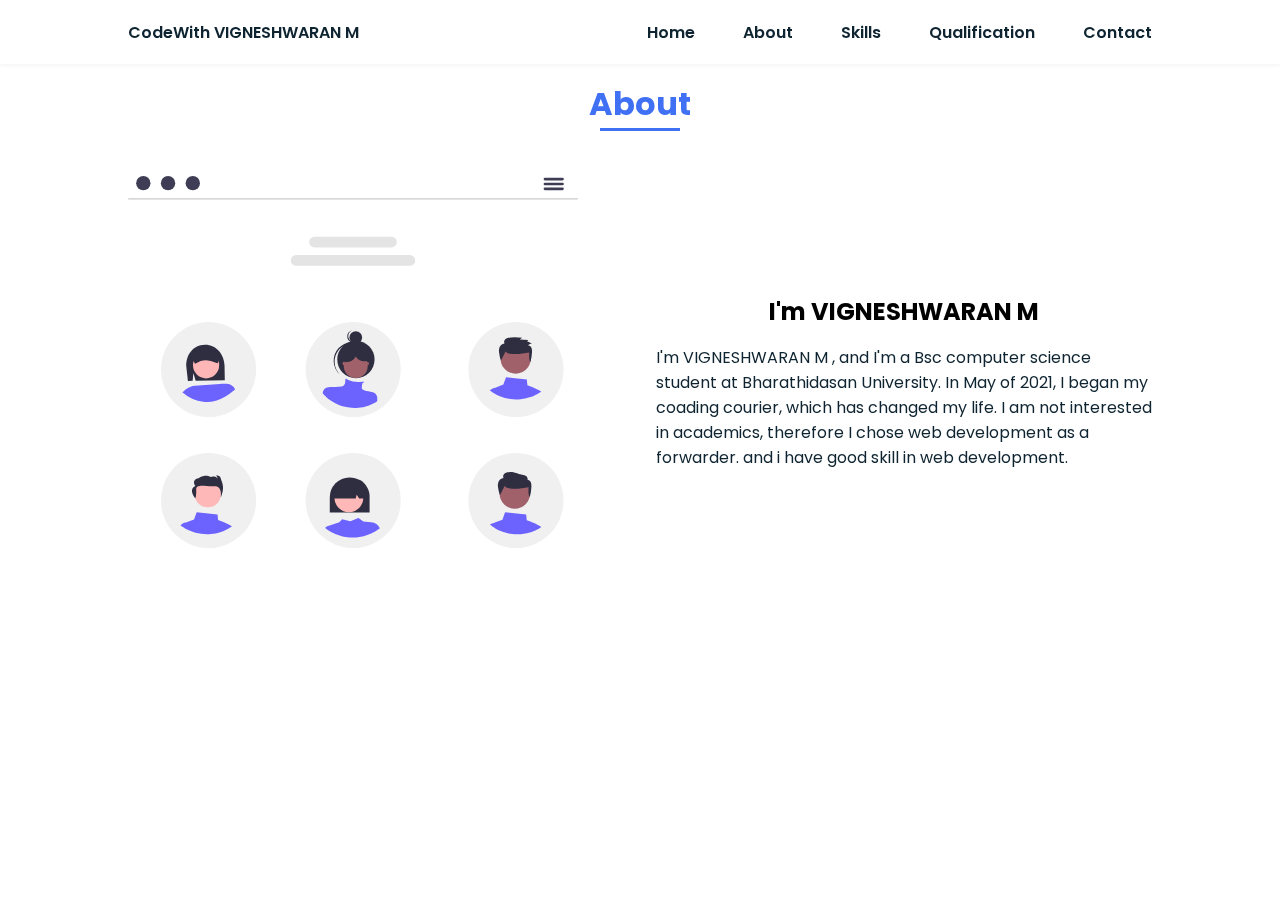
<file: about.html>
<!DOCTYPE html>
<html lang="en">
<head>
    <meta charset="UTF-8">
    <meta name="viewport" content="width=device-width, initial-scale=1.0">
    <title>about</title> 
    <link rel="shortcut icon" href="vicky4.jpg" type="image/x-icon">
    <link rel="stylesheet" href="style1.css">
    <link
      rel="stylesheet"
      href="https://unpkg.com/boxicons@latest/css/boxicons.min.css"
    />
    <link href="https://unpkg.com/aos@2.3.1/dist/aos.css" rel="stylesheet" />

    <head>
        <body>
            <!-- Header Section -->
    <header class="header">
        <nav class="nav bd_grid">
          <div>
            <a href="#" class="nav_logo">CodeWith VIGNESHWARAN M</a>
          </div>
  
          <div class="nav_menu" id="nav_menu">
            <ul class="nav_list">
              <li class="nav_items">
                <a href="index.html" class="nav_link active">Home</a>
              </li>
              <li class="nav_items">
                <a href="about.html" class="nav_link active">About</a>
              </li>
              <li class="nav_items">
                <a href="skills.html" class="nav_link active">Skills</a>
              </li>
              <li class="nav_items">
                <a href="qualification.html" class="nav_link active">Qualification</a>
              </li>
              <li class="nav_items">
                <a href="contact.html" class="nav_link active">Contact</a>
              </li>
            </ul>
          </div>
  
          <div class="nav_toggle" id="nav_toggle">
            <i class="bx bx-menu-alt-right"></i>
          </div>
        </nav>
      </header> 
      <!-- ========== End Header Section ========== -->
      <!-- ABOUT SECTION -->
<section class="about section" id="about">
    <h2 class="section-title" data-aos="fade-down">About</h2>

    <div class="about_container bd_grid">
      <div class="about_img" data-aos="fade-down" data-aos-delay="50">
       <svg xmlns="http://www.w3.org/2000/svg" data-name="Layer 1"  viewBox="0 0 691 571.22835" xmlns:xlink="http://www.w3.org/1999/xlink"><path d="M944.5,200.38583h-689a1,1,0,0,1,0-2h689a1,1,0,0,1,0,2Z" transform="translate(-254.5 -164.38583)" fill="#cacaca"/><circle cx="23.50787" cy="11" r="11" fill="#3f3d56"/><circle cx="61.50787" cy="11" r="11" fill="#3f3d56"/><circle cx="99.50787" cy="11" r="11" fill="#3f3d56"/><path d="M687.31346,302.20053H512.68654a8.22518,8.22518,0,0,1,0-16.45036H687.31346a8.22518,8.22518,0,1,1,0,16.45036Z" transform="translate(-254.5 -164.38583)" fill="#e4e4e4"/><path d="M659.158,274.04511H540.842a8.22519,8.22519,0,0,1,0-16.45037H659.158a8.22518,8.22518,0,0,1,0,16.45037Z" transform="translate(-254.5 -164.38583)" fill="#e4e4e4"/><circle cx="123.73228" cy="297.22835" r="73" fill="#f0f0f0"/><circle cx="595.73228" cy="297.22835" r="73" fill="#f0f0f0"/><circle cx="345.73228" cy="297.22835" r="73" fill="#f0f0f0"/><path d="M885.71169,493.25319a112.49294,112.49294,0,0,0-17.946-7.55226l-.78988-8.73-32.00552-3.44819-4.06751,11.15837-11.486,4.31035a5.60545,5.60545,0,0,0-1.16622.60705h-.01239a11.34228,11.34228,0,0,0-5.269,1.82128,11.66491,11.66491,0,0,0-2.81648,2.52552c1.554,1.17778,3.16807,2.27052,4.83166,3.31479l.07336.03633c.47354.29143.95947.58287,1.44445.86216.87467.522,1.77316,1.01985,2.67165,1.4934l.57073.29143c1.31105.67995,2.64688,1.32344,4.01891,1.91835.27917.12148.58311.24284.86228.36433.02382.01214.03621.01214.06.02429.64409.26714,1.28723.522,1.94276.76486a63.82618,63.82618,0,0,0,6.581,2.11272,67.67638,67.67638,0,0,0,17.44769,2.28267c2.14952,0,4.27426-.09718,6.37519-.30358a67.391,67.391,0,0,0,14.13289-2.85328c.01143,0,.02477-.01215.03621-.01215a66.31681,66.31681,0,0,0,8.48754-3.36327c.01144-.01215.03621-.01215.0486-.0243.61932-.29143,1.21386-.60705,1.8208-.91064l.29155-.14577c.48593-.25488.97186-.50987,1.45779-.777,1.21387-.6678,2.40392-1.372,3.58062-2.12487.32777-.19425.6441-.40065.97186-.6192.46116-.30358.92231-.6192,1.372-.94708C888.10321,494.60092,886.92555,493.90883,885.71169,493.25319Z" transform="translate(-254.5 -164.38583)" fill="#6c63ff"/><circle cx="595.21717" cy="280.56667" r="23.05088" fill="#a0616a"/><path d="M834.241,433.72488c2.38613,2.82385,6.42439,3.62069,10.14949,3.9474,7.56524.66349,18.566-.41275,25.95922-2.11971.52764,5.11434-.911,10.62883,2.10134,14.8359a68.873,68.873,0,0,0,2.44711-15.61333,14.94474,14.94474,0,0,0-.86494-6.68712,6.15027,6.15027,0,0,0-5.23918-3.8626,13.13088,13.13088,0,0,1,5.85723-2.5041l-7.31917-3.67816,1.87956-1.92965-13.25093-.81087,3.83795-2.43821a83.22226,83.22226,0,0,0-17.43528-.55038c-2.70028.19894-5.52345.579-7.71132,2.14353s-3.45208,4.67409-2.09386,6.97113a10.12191,10.12191,0,0,0-7.71382,6.1206,16.34045,16.34045,0,0,0-.58555,7.85429,55.67588,55.67588,0,0,0,2.91919,12.34966Z" transform="translate(-254.5 -164.38583)" fill="#2f2e41"/><circle id="bfd52db7-3176-431c-b22d-4ccf50ae4673" data-name="Ellipse 188" cx="349.78151" cy="247.9577" r="9.74625" fill="#2f2e41"/><path id="b31e8c25-48a3-409d-90cd-0f3aa66812dd-217" data-name="Path 969" d="M595.8265,417.41438a9.74745,9.74745,0,0,1,3.5442-16.35922,9.7439,9.7439,0,1,0,4.51778,18.87613,9.72307,9.72307,0,0,1-8.06281-2.51769Z" transform="translate(-254.5 -164.38583)" fill="#2f2e41"/><circle id="fe71adb6-1e7d-40f2-ae2d-2f206863ade9" data-name="Ellipse 189" cx="349.97817" cy="281.77689" r="28.63055" fill="#2f2e41"/><path id="e07a90a6-c331-41ef-a441-b6d8bd717078-218" data-name="Path 970" d="M579.00773,430.39912a28.6259,28.6259,0,0,1,39.67839-3.00246c-.23349-.22295-.467-.4471-.70858-.663a28.63055,28.63055,0,0,0-38.20772,42.64978q.08154.073.16359.14542c.24282.216.49262.42023.74128.62686a28.62587,28.62587,0,0,1-1.66582-39.75662Z" transform="translate(-254.5 -164.38583)" fill="#2f2e41"/><circle id="fefa9ca9-d901-48cd-a772-63aab06ef99d" data-name="Ellipse 190" cx="349.73536" cy="291.72509" r="18.43954" fill="#a0616a"/><path d="M637.23228,504.15531v6.187c-1.13258.72375-2.27657,1.40084-3.44392,2.04287-.46683.25679-.93366.502-1.40049.74713l-.28043.14007c-.58368.29184-1.156.59537-1.751.87552-.0114.01168-.03534.01168-.04674.0233a63.74437,63.74437,0,0,1-8.16008,3.23359c-.0114,0-.0228.01169-.03477.01169a64.79794,64.79794,0,0,1-13.58818,2.74326c-2.0195.1985-4.06237.29183-6.12861.29183a65.05958,65.05958,0,0,1-16.77446-2.19463,63.16986,63.16986,0,0,1-8.19485-2.76663c-.02337-.01161-.03534-.01161-.05871-.02329-.26847-.11678-.56031-.23349-.82878-.35027-1.319-.572-2.60318-1.19065-3.864-1.84437l-.54834-.28015c-1.34292-.71214-2.66189-1.45919-3.9575-2.26467l-.07011-.03506a63.94175,63.94175,0,0,1-5.76666-4.05069c-.94563-.72375-1.85591-1.48256-2.7434-2.27635-.46683-.39693-.93366-.81716-1.37711-1.22571a63.19484,63.19484,0,0,1-4.845-4.99631,23.61669,23.61669,0,0,1,.88748-3.58379l.0114-.01169a5.24,5.24,0,0,1,.2451-.58368,4.655,4.655,0,0,1,.22173-.49026c2.08961-3.91062,5.87212-4.87954,10.56491-5.08966,2.64992-.11677,5.5797.01169,8.67365-.02337,1.63418-.01168,3.32651-.07,5.0194-.2218,10.68118-.96885,8.74376-7.2726,9.222-10.66964.4788-3.29188,3.44393-.44353,3.64228-.25678l.0114.01168a37.67235,37.67235,0,0,0,19.37821,3.397c1.144-.14007,2.288-.2218,3.432-.25678,3.01187-.03505,2.35808.82878,1.31954,1.54092a13.05522,13.05522,0,0,1-1.576.8872s-.4788,2.91839-.969,7.28428c-.46682,4.17908,14.25336,5.62666,17.137,6.53716h.0114A10.52719,10.52719,0,0,1,637.23228,504.15531Z" transform="translate(-254.5 -164.38583)" fill="#6c63ff"/><ellipse id="eb9de4e7-d719-4e1b-ab1d-c7fc470b1049" data-name="Ellipse 191" cx="331.05301" cy="287.84364" rx="1.45569" ry="2.66857" fill="#a0616a"/><ellipse id="a295d86f-11aa-4df2-91d0-9ecb8f1fab78" data-name="Ellipse 192" cx="368.41888" cy="287.84364" rx="1.45569" ry="2.66857" fill="#a0616a"/><path d="M354.87705,466.7261l3.50306,12.13477,44.76593-.78975-.39225-22.23389c-.31048-17.59891-12.7482-32.77758-30.34676-32.46711s-28.78858,15.18853-28.47811,32.78744l2.55657,22.91315,7.29877-.12876Z" transform="translate(-254.5 -164.38583)" fill="#2f2e41"/><circle cx="119.90748" cy="290.74031" r="20.08534" fill="#ffb6b6"/><path d="M396.395,441.02268a7.7901,7.7901,0,0,0-1.3835-4.2984c-.09248-.13-.1854-.25068-.27833-.37137a7.827,7.827,0,0,0-6.27609-2.99865l-14.43612.25991-14.42707.25068a7.81655,7.81655,0,0,0-7.65913,7.93764l3.43519,6.91644,1.97734,3.9735.325-.18569c12.48644-7.01855,17.59253-7.11142,34.118-.58488l.33408.13,1.30917-3.35149,2.97054-7.60344Z" transform="translate(-254.5 -164.38583)" fill="#2f2e41"/><path d="M414.38728,486.4483c-4.30823-4.29835-18.88366-2.59016-18.88366-2.59016L357.032,486.28125c-8.53235.63124-16.21937,7.46411-19.0043,10.23067.44518.43637.90056.86339,1.36528,1.27182a53.85271,53.85271,0,0,0,63.33295,6.016c4.12217-2.46028,9.39637-5.40993,12.70125-8.85424,1.30921-1.3554,2.35674-1.32842,3.51727-2.81381A11.58921,11.58921,0,0,0,414.38728,486.4483Z" transform="translate(-254.5 -164.38583)" fill="#6c63ff"/><circle cx="123.73228" cy="498.22835" r="73" fill="#f0f0f0"/><circle cx="595.73228" cy="498.22835" r="73" fill="#f0f0f0"/><circle cx="345.73228" cy="498.22835" r="73" fill="#f0f0f0"/><circle cx="122.53725" cy="488.51829" r="20.18141" fill="#ffb8b8"/><path d="M357.94449,659.21819s1.71468-3.01125,1.31605-13.07083,14.9197-4.37,27.71977-5.32963,10.09053,16.79472,10.09053,16.79472.92344-1.0554,2.90053-9.62417-2.512-17.1079-2.512-17.1079c-1.32209-9.00418-8.44726-6.11833-8.44726-6.11833,3.43139,1.33581,2.77235,4.19206,2.77235,4.19206-2.90455-5.09247-10.02971-2.20662-10.02971-2.20662-9.50292-5.96331-19.134,1.88962-19.134,1.88962-11.48,2.60544-4.74742,11.735-4.74742,11.735C346.32826,646.20649,357.94449,659.21819,357.94449,659.21819Z" transform="translate(-254.5 -164.38583)" fill="#2f2e41"/><path d="M410.71169,700.26888a112.49294,112.49294,0,0,0-17.946-7.55226l-.78988-8.73-32.00552-3.44819-4.06751,11.15837-11.486,4.31035a5.60545,5.60545,0,0,0-1.16622.607h-.01239a11.34228,11.34228,0,0,0-5.269,1.82128,11.66512,11.66512,0,0,0-2.81648,2.52552c1.554,1.17778,3.16807,2.27052,4.83166,3.31479l.07336.03633c.47354.29144.95947.58287,1.44445.86216.87467.522,1.77316,1.01986,2.67165,1.4934l.57073.29144c1.31105.67994,2.64688,1.32344,4.01891,1.91834.27917.12148.58311.24285.86228.36433.02382.01215.03621.01215.06.02429.64409.26715,1.28723.522,1.94276.76487a63.82369,63.82369,0,0,0,6.581,2.11271,67.67638,67.67638,0,0,0,17.44769,2.28267c2.14952,0,4.27426-.09718,6.37519-.30358a67.391,67.391,0,0,0,14.13289-2.85328c.01143,0,.02477-.01215.03621-.01215A66.31681,66.31681,0,0,0,404.689,707.894c.01144-.01215.03621-.01215.0486-.02429.61932-.29144,1.21386-.60706,1.8208-.91064l.29155-.14578c.48593-.25488.97186-.50987,1.45779-.777,1.21387-.6678,2.40392-1.372,3.58062-2.12487.32777-.19425.6441-.40065.97186-.6192.46116-.30358.92231-.6192,1.372-.94708C413.10321,701.61661,411.92555,700.92452,410.71169,700.26888Z" transform="translate(-254.5 -164.38583)" fill="#6c63ff"/><path d="M627.98794,695.99956,615.83785,694.895l-7.27034-5.30973a.04144.04144,0,0,0-.00916-.02811l-.01878.00933-.29087-.21575-.03756.33771-12.27053,4.71871-12.60813-2.90811-4.36211,4.71865-19.42819,6.44481a9.87032,9.87032,0,0,0-2.42982,2.29814l.00131.01245c.81572.63837,1.65413,1.26751,2.50317,1.864a64.47429,64.47429,0,0,0,5.99464,3.84622,67.54019,67.54019,0,0,0,16.00419,6.57615q.75993.21111,1.51985.394c.88176.21581,1.77269.42216,2.66408.591q2.70163.56291,5.46924.88183a67.051,67.051,0,0,0,8.17089.48783q2.80059,0,5.54437-.21574a68.34591,68.34591,0,0,0,9.54965-1.45412c.11268-.02811.22537-.04689.338-.0844a67.548,67.548,0,0,0,13.95895-4.85939c.6848-.32837,1.3696-.66608,2.04478-1.01317q2.4914-1.28049,4.84079-2.758c1.18225-.7317,2.33611-1.51035,3.46156-2.31711.69442-.49722,1.37922-1.00378,2.0544-1.52912l-.0729-.15536A16.16256,16.16256,0,0,0,627.98794,695.99956Z" transform="translate(-254.5 -164.38583)" fill="#6c63ff"/><path d="M616.382,635.36265a22.34916,22.34916,0,0,0-4.756-3.593c-10.74152-5.92885-22.477-6.032-32.19618-.29081a30.30412,30.30412,0,0,0-6.55714,5.20649,30.68108,30.68108,0,0,0-8.52771,21.145V681.208H625.491V655.43819C625.491,648.53367,621.69187,640.541,616.382,635.36265Z" transform="translate(-254.5 -164.38583)" fill="#2f2e41"/><circle cx="339.20981" cy="494.09996" r="22.08398" fill="#ffb8b8"/><path d="M616.36325,638.43962a2.7303,2.7303,0,0,0-1.54779-2.20454c-13.81832-6.45419-27.83361-6.28533-41.6336.50656H572.929l-.08475.34715c-2.72042,20.95732-2.33565,21.417-2.16708,21.60461a2.73,2.73,0,0,0,.96651.70359,2.64755,2.64755,0,0,0,1.07873.22513h31.50176l.07512-.35648a51.45456,51.45456,0,0,1,1.40716-5.55359A61.65932,61.65932,0,0,1,609.168,659.397l.131.22513h6.12611a2.17125,2.17125,0,0,0,.34721-.02811,2.62746,2.62746,0,0,0,1.64169-.85371C617.5826,658.56206,617.97654,658.13056,616.36325,638.43962Z" transform="translate(-254.5 -164.38583)" fill="#2f2e41"/><path d="M866.74517,693.165l-.79553-8.832-32.42054-3.49257L829.42419,692.141l-11.63928,4.36117a5.68724,5.68724,0,0,0-1.19733.61255A11.75751,11.75751,0,0,0,810.242,699.693c.26518.21942.53036.42975.79553.64.05492.05486.11875.10056.17367.14627.74062.576,1.49955,1.14285,2.26741,1.68231.20134.14626.40267.29257.61294.42968a60.831,60.831,0,0,0,5.22947,3.31887q2.57813,1.46744,5.29375,2.7063a65.45832,65.45832,0,0,0,10.304,3.70285q.74063.20574,1.48125.384c.85938.21033,1.72768.41144,2.59643.576q2.633.54859,5.33036.85943a65.34835,65.34835,0,0,0,7.96339.47544q2.72948,0,5.40357-.21026a66.61105,66.61105,0,0,0,9.30715-1.41719c.10982-.0274.21964-.04571.32946-.08226a65.83246,65.83246,0,0,0,13.60447-4.736c.66741-.32,1.33482-.64916,1.99285-.98744q2.42812-1.248,4.71786-2.688c.54866-.33828,1.08795-.68571,1.62768-1.05139C880.98044,697.86445,868.93937,693.869,866.74517,693.165Z" transform="translate(-254.5 -164.38583)" fill="#6c63ff"/><circle id="e8fe815c-89b6-45a1-8f09-a3d9b2d7a5fa" data-name="Ellipse 109" cx="593.97253" cy="487.5152" r="23.34625" fill="#a0616a"/><path id="b463a6a0-335d-4c85-b501-8d2679f87106-219" data-name="Path 696" d="M832.80236,640.5269c2.4169,2.86018,6.50628,3.66685,10.27915,3.99489,7.66249.67222,18.80362-.41793,26.29172-2.14648.53779,5.17952-.9219,10.76466,2.12806,15.02613a69.75922,69.75922,0,0,0,2.47838-15.81361,15.1462,15.1462,0,0,0-.87582-6.77287,6.22847,6.22847,0,0,0-5.30626-3.91192,1.94735,1.94735,0,0,0,.42741-2.03654,6.62182,6.62182,0,0,0-5.02016-4.974l-8.40443-2.02557s-7.88625-3.459-13.7778-3.02455c-2.735.20128-5.59436.58617-7.81,2.17106s-3.49631,4.73392-2.12036,7.06019a10.25145,10.25145,0,0,0-7.81231,6.199,16.54932,16.54932,0,0,0-.59307,7.9552,56.38522,56.38522,0,0,0,2.95623,12.50783Z" transform="translate(-254.5 -164.38583)" fill="#2f2e41"/><path d="M624.15611,441.9999a8.976,8.976,0,0,0-4.3916-5.27014,25.04331,25.04331,0,0,0-6.62354-2.32849,43.58215,43.58215,0,0,0-12.40478-1.69782c-4.18359.20557-8.46045,1.64954-11.30273,4.72632s-3.896,7.96173-1.82569,11.60285l-.229.94116a17.28487,17.28487,0,0,0,16.89306-8.32062,15.78,15.78,0,0,0,14.93506,7.25653,6.99709,6.99709,0,0,0,2.667-.76715A5.549,5.549,0,0,0,624.15611,441.9999Z" transform="translate(-254.5 -164.38583)" fill="#2f2e41"/><path d="M921.73228,171.11417h-27a2,2,0,0,1,0-4h27a2,2,0,0,1,0,4Z" transform="translate(-254.5 -164.38583)" fill="#3f3d56"/><path d="M921.73228,178.61417h-27a2,2,0,0,1,0-4h27a2,2,0,0,1,0,4Z" transform="translate(-254.5 -164.38583)" fill="#3f3d56"/><path d="M921.73228,186.11417h-27a2,2,0,0,1,0-4h27a2,2,0,0,1,0,4Z" transform="translate(-254.5 -164.38583)" fill="#3f3d56"/>
      </svg>
      </div>

      <div>
        <h2
          class="about_subtitle"
          data-aos="fade-down"
          data-aos-delay="350"
        >
          I'm VIGNESHWARAN M
        </h2>
        <p class="about_text" data-aos="fade-down" data-aos-delay="450">
          I'm VIGNESHWARAN M , and I'm a Bsc computer science  student at Bharathidasan University. In May of 2021, I began my coading courier, which has changed my life. I am not interested in academics, therefore I chose web development as a forwarder. and i have good skill in web development.
          
        </p>
      </div>
    </div>
  </section>  
   <!-- ========== End about section ========== -->
  <script src="https://unpkg.com/aos@2.3.1/dist/aos.js"></script>
  <script src="main.js"></script>
  <script>
      AOS.init({
        duration: 1200,
        once: false,
      });
    </script>
</body>
</html>
</file>
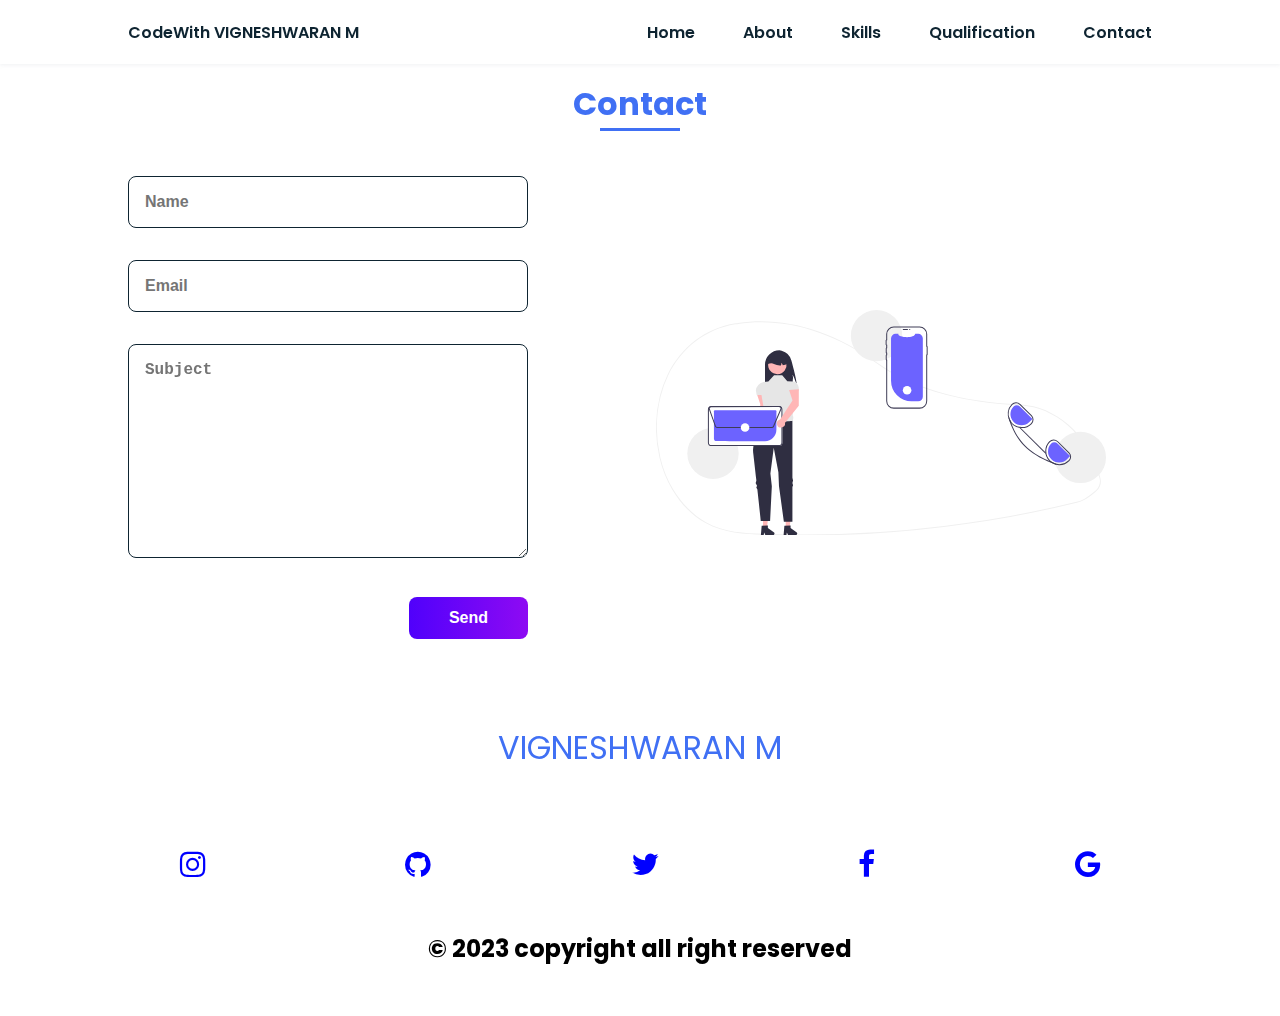
<file: contact.html>
<!DOCTYPE html>
<html lang="en">
<head>
    <meta charset="UTF-8">
    <meta name="viewport" content="width=device-width, initial-scale=1.0">
    <title>contact</title> 
    <link rel="shortcut icon" href="vicky4.jpg" type="image/x-icon">
    <link rel="stylesheet" href="style1.css">
    <link
    rel="stylesheet"
    href="https://unpkg.com/boxicons@latest/css/boxicons.min.css"
  />
<link rel="stylesheet" href="https://cdnjs.cloudflare.com/ajax/libs/font-awesome/4.7.0/css/font-awesome.min.css">
    <link href="https://unpkg.com/aos@2.3.1/dist/aos.css" rel="stylesheet" />

    <head>
        <body><!-- Header Section -->
            <header class="header">
                <nav class="nav bd_grid">
                  <div>
                    <a href="#" class="nav_logo">CodeWith VIGNESHWARAN M</a>
                  </div>
          
                  <div class="nav_menu" id="nav_menu">
                    <ul class="nav_list">
                      <li class="nav_items">
                        <a href="index.html" class="nav_link active">Home</a>
                      </li>
                      <li class="nav_items">
                        <a href="about.html" class="nav_link active">About</a>
                      </li>
                      <li class="nav_items">
                        <a href="skills.html" class="nav_link active">Skills</a>
                      </li>
                      <li class="nav_items">
                        <a href="qualification.html" class="nav_link active">Qualification</a>
                      </li>
                      <li class="nav_items">
                        <a href="contact.html" class="nav_link active">Contact</a>
                      </li>
                    </ul>
                  </div>
          
                  <div class="nav_toggle" id="nav_toggle">
                    <i class="bx bx-menu-alt-right"></i>
                  </div>
                </nav>
              </header>
              <!-- ========== End Header Section ========== -->
              <!-- CONTACT SECTION -->

      <section class="contact section" id="contact">
        <h2 class="section-title" data-aos="fade-down">Contact</h2>

        <div class="contact_container bd_grid">
          
          <form action="#" class="contact_form">
            <input
              type="text"
              placeholder="Name"
              class="control_input"
              data-aos="fade-right"
              data-aos-delay="250"
            />
            <input
              type="mail"
              placeholder="Email"
              class="control_input"
              data-aos="fade-right"
              data-aos-delay="300"
            />
            <textarea
              name=""
              id=""
              cols="0"
              rows="10"
              type="text"
              placeholder="Subject"
              class="control_input"
              data-aos="fade-right"
              data-aos-delay="400"
            ></textarea>

            <input
              type="button"
              value="Send"
              class="control_button button"
              onclick="alert('your address is submitted')">
              
          </button>
          </form>
        
        <div class="contact_img" data-aos="fade-down" data-aos-delay="50"> 
        <div data-aos="fade-left" data-aos-delay="500">
          <svg xmlns="http://www.w3.org/2000/svg" data-name="Layer 1" viewBox="0 0 894.24907 448.2822" xmlns:xlink="http://www.w3.org/1999/xlink"><path d="M447.36954,674.1411q-40.47485,0-80.82885-1.44922c-38.44043-1.38086-78.18993-2.80762-115.13556-23.29883-25.84506-14.333-48.73487-37.3291-66.19418-66.50391a223.77042,223.77042,0,0,1-25.36927-63.60449,261.47594,261.47594,0,0,1,.95286-123.77929,219.83406,219.83406,0,0,1,14.7411-40.40039c26.94295-55.79346,76.08491-93.2461,134.82585-102.75391a6.80653,6.80653,0,0,1,1.463-.03125c.26419.01416.52753.0293.796.01807l.3456-.10987a16.88152,16.88152,0,0,1,2.72076-.69824c90.59405-13.48682,186.365,13.80176,276.95228,78.91357,70.04208,50.35108,162.86753,77.46436,283.78131,82.88916l1.71659.08985c33.6596,1.93359,66.21835,15.81054,94.16038,40.13281,27.57946,24.00586,48.28706,56.03418,59.88378,92.624,1.42568,4.46094,2.73262,9.1045,3.88437,13.80079a26.0388,26.0388,0,0,1-6.941,24.69042v.00879l-.30109.30957c-.72471.72071-1.48759,1.41211-2.26743,2.05567l-.91682.75586c-7.72718,6.36523-13.83023,11.39355-21.13462,15.29883a64.98321,64.98321,0,0,1-15.41875,5.82128c-29.46525,7.1836-59.38763,13.84375-88.936,19.79688-57.3848,11.57031-116.28137,21.11523-175.05411,28.36816A2269.14089,2269.14089,0,0,1,447.36954,674.1411Zm-136.232-419.84522a3.50685,3.50685,0,0,0-.5394.03662c-58.19178,9.41895-106.86855,46.50391-133.54434,101.74512a217.62434,217.62434,0,0,0-14.59523,40,259.18846,259.18846,0,0,0-.941,122.68067,221.62191,221.62191,0,0,0,25.12332,62.99609c17.28842,28.88867,39.94414,51.6543,65.51823,65.83594,36.614,20.30761,76.17609,21.72851,114.43587,23.10156a2266.31375,2266.31375,0,0,0,358.31544-15.59473c58.73458-7.249,117.593-16.78711,174.94-28.35058,29.52843-5.94825,59.43-12.60352,88.87535-19.78321a63.35819,63.35819,0,0,0,15.04728-5.67871c7.15725-3.82617,13.20219-8.80664,20.85517-15.11133l.91681-.75488c.67044-.55371,1.32858-1.14551,1.9583-1.76074l.18065-.18945c6.2892-6.33887,8.73475-14.70215,6.70987-22.94434v-.001c-1.13944-4.64648-2.4324-9.24023-3.84366-13.65527-23.69-74.74609-84.97359-127.56934-152.49635-131.44727l-1.70726-.08984c-55.23185-2.47851-103.56386-9.34375-147.75156-20.99023-52.74984-13.90235-98.80127-34.83008-136.87574-62.20069-90.24209-64.8623-185.61273-92.04931-275.81114-78.62646a15.47307,15.47307,0,0,0-2.47862.64258l-.62294.17431a9.37442,9.37442,0,0,1-1.06184-.01269C311.53655,254.30663,311.3347,254.29588,311.13751,254.29588Z" transform="translate(-152.87546 -225.8589)" fill="#f0f0f0"/><path d="M432.2022,371.9146c-2.498-2.39659-5.05306-15.76155-8.24216-17.11834,2.38389,5.2686.65305,6.66348.64035,12.44567a39.12306,39.12306,0,0,1-1.14125,9.74477H369.435V334.82486a28.84672,28.84672,0,0,1,28.84757-28.84758,17.21385,17.21385,0,0,1,4.27584.626A27.42847,27.42847,0,0,1,421.909,326.0071C426.02756,341.06071,432.57759,366.11854,432.2022,371.9146Z" transform="translate(-152.87546 -225.8589)" fill="#2f2e41"/><path d="M372.605,423.78163l.02663-32.86268L353.314,392.64521l6.81759,20.7264-3.19073,52.09644a8.17282,8.17282,0,1,0,9.88987,6.88859Z" transform="translate(-152.87546 -225.8589)" fill="#ffb6b6"/><polygon points="257.746 432.76 265.55 432.759 269.263 402.657 257.744 402.657 257.746 432.76" fill="#ffb6b6"/><path d="M407.97822,654.76874l12.33707-.73635v5.28573l11.7292,8.10061a3.30167,3.30167,0,0,1-1.87612,6.01864H415.48062L412.949,668.209l-.98849,5.2284h-5.53786Z" transform="translate(-152.87546 -225.8589)" fill="#2f2e41"/><polygon points="212.62 432.76 220.425 432.759 224.137 402.657 212.619 402.657 212.62 432.76" fill="#ffb6b6"/><path d="M362.85281,654.76874l12.33707-.73635v5.28573l11.72919,8.10061a3.30167,3.30167,0,0,1-1.87612,6.01864H370.35521l-2.53166-5.2284-.98848,5.2284H361.2972Z" transform="translate(-152.87546 -225.8589)" fill="#2f2e41"/><path d="M403.67163,355.43027l-16.16732.317-11.41223,12.04624-9.14932,1.3419a18.2656,18.2656,0,0,0-15.57717,16.89718v0l1.585,8.70644h9.51019l5.50164,32.30284c-2.13925,5.4511-2.28468,9.75391,2.10651,11.444l13.63127,25.67751L423.96,446.09408c2.04173-3.51013,2.696-7.03574.609-10.46423l2.87806-49.45h9.67743v0c0-9.24869-3.12837-17.04569-12.31963-18.07484a108.65383,108.65383,0,0,0-10.98908-.62852Z" transform="translate(-152.87546 -225.8589)" fill="#e6e6e6"/><path d="M423.96,446.09408s-39.30879,6.97414-53.89108-7.60815c0,0-1.48046,2.51333-3.71127,6.68153-.64153,1.19868-1.88058,2.0107-2.62886,3.46267-.68006,1.31961-2.4292,2.94192-3.17006,4.43857-.596,1.204.36014,2.77744-.26,4.07817-7.46789,15.66368-16.19278,37.75861-14.32228,52.34848,1.20624,9.40867,3.69764,31.30177,6.32152,54.81615.205,1.83719-1.45549,4.19725-1.24942,6.04906.19432,1.74621,2.25519,2.98365,2.44951,4.73391.129,1.16211-1.31017,2.34755-1.18148,3.50826.14118,1.27343,1.8502,2.52186,1.99063,3.79039,3.59444,32.46814,6.88554,62.78094,6.88554,62.78094h18.38637l3.46913-69.2317-2.83512-25.23619,6.65714-51.038,9.19318,48.502,1.18261,27.29716,9.71542,70.9748H423.96v-68.708l1.268-3.56944-1.268-4.57787,1.268-4.93232-1.268-5.37164Z" transform="translate(-152.87546 -225.8589)" fill="#2f2e41"/><path d="M408.634,346.05478a18.326,18.326,0,1,1,3.17509-15.31446c.05272.21964.09718.43807.14038.66481A18.301,18.301,0,0,1,408.634,346.05478Z" transform="translate(-152.87546 -225.8589)" fill="#ffb6b6"/><path d="M404.81288,335.59833a9.633,9.633,0,0,0-2.815-5.10383,13.1421,13.1421,0,0,1-.76086,5.50961,25.3951,25.3951,0,0,1-13.95455-2.76428c-3.23345-2.19366-7.34819-2.00351-12.14136,0a17.75012,17.75012,0,0,1,17.75236-17.75236h3.17006a17.75559,17.75559,0,0,1,17.75235,17.75236A52.85225,52.85225,0,0,1,404.81288,335.59833Z" transform="translate(-152.87546 -225.8589)" fill="#2f2e41"/><circle cx="113.24907" cy="285" r="51" fill="#f0f0f0"/><circle cx="438.24907" cy="51" r="51" fill="#f0f0f0"/><circle cx="843.24907" cy="293" r="51" fill="#f0f0f0"/><path d="M683.12454,282.42068V398.06673A9.11863,9.11863,0,0,1,674.101,407.186a.80182.80182,0,0,1-.09986.00416H660.54129a40.6065,40.6065,0,0,1-40.6065-40.6065v-84.163a9.12338,9.12338,0,0,1,9.12338-9.12338l5.454,0c-2.52672,7.37064,31.7654,10.47377,33.648,0l5.841,0A9.12341,9.12341,0,0,1,683.12454,282.42068Z" transform="translate(-152.87546 -225.8589)" fill="#6c63ff"/><path d="M643.18162,264.64967a1.19706,1.19706,0,0,1,1.19565-1.19566h8.13043a1.19566,1.19566,0,0,1,0,2.39131h-8.13043A1.19706,1.19706,0,0,1,643.18162,264.64967Z" transform="translate(-152.87546 -225.8589)" fill="#3f3d56"/><path d="M676.79446,421.8589h-51.416a15.06329,15.06329,0,0,1-15.04639-15.0459V325.9717a2.18651,2.18651,0,0,1-.91113-1.77881v-8.13037a2.18557,2.18557,0,0,1,.91113-1.77832v-2.18213a2.1856,2.1856,0,0,1-.91113-1.77832v-8.13086a2.18557,2.18557,0,0,1,.91113-1.77832v-3.94385a2.18353,2.18353,0,0,1-1.15039-1.92969v-8.13037a2.1843,2.1843,0,0,1,1.15039-1.93018V273.67384A15.06329,15.06329,0,0,1,625.37844,258.628h51.416a15.06288,15.06288,0,0,1,15.0459,15.04589V297.23a1.8859,1.8859,0,0,1,.88574,1.59814v15.50293a1.88674,1.88674,0,0,1-.88574,1.59863V406.813A15.06288,15.06288,0,0,1,676.79446,421.8589ZM625.37844,260.628a13.061,13.061,0,0,0-13.04639,13.04589v12.50782l-.96191.03711a.19547.19547,0,0,0-.18848.19189V294.541a.19617.19617,0,0,0,.18848.1919l.96191.03662v7.04931l-.76074.1875a.19651.19651,0,0,0-.15039.18653v8.13086a.19651.19651,0,0,0,.15039.18652l.76074.1875v4.99072l-.76074.1875a.19651.19651,0,0,0-.15039.18653v8.13037a.19664.19664,0,0,0,.15039.187l.76074.1875V406.813a13.061,13.061,0,0,0,13.04639,13.0459h51.416a13.0609,13.0609,0,0,0,13.0459-13.0459V314.2173h.88574V298.9424h-.88574V273.67384a13.06089,13.06089,0,0,0-13.0459-13.04589Z" transform="translate(-152.87546 -225.8589)" fill="#3f3d56"/><circle cx="504.1757" cy="38.79076" r="1.19565" fill="#3f3d56"/><path d="M396.95559,496.26173H263.16848a7.18838,7.18838,0,0,1-7.16992-7.16894v-65.189a7.1884,7.1884,0,0,1,7.16894-7.16992H396.95461a7.18841,7.18841,0,0,1,7.16993,7.16895v65.189A7.1884,7.1884,0,0,1,396.95559,496.26173Z" transform="translate(-152.87546 -225.8589)" fill="#fff"/><path d="M396.95559,496.26173H263.16848a7.18838,7.18838,0,0,1-7.16992-7.16894v-65.189a7.1884,7.1884,0,0,1,7.16894-7.16992H396.95461a7.18841,7.18841,0,0,1,7.16993,7.16895v65.189A7.1884,7.1884,0,0,1,396.95559,496.26173ZM263.16848,418.7339a5.18526,5.18526,0,0,0-5.16992,5.1709v65.187a5.18494,5.18494,0,0,0,5.1709,5.16992H396.95364a5.18515,5.18515,0,0,0,5.1709-5.17089v-65.187a5.18527,5.18527,0,0,0-5.1709-5.16992Z" transform="translate(-152.87546 -225.8589)" fill="#3f3d56"/><path d="M337.23235,486.62784c-26.38574,0-53.89882-.25214-64.16427-.41561a5.17627,5.17627,0,0,1-5.06954-5.15521V427.09538a1.82954,1.82954,0,0,1,1.823-1.82756H390.29728a1.82942,1.82942,0,0,1,1.82726,1.8227v36.612a22.84157,22.84157,0,0,1-22.45691,22.75218C360.10027,486.57927,348.7713,486.62784,337.23235,486.62784Z" transform="translate(-152.87546 -225.8589)" fill="#6c63ff"/><path d="M383.146,460.33888H274.28664a4.43849,4.43849,0,0,1-4.16406-2.93554l-12.32129-34.56641a4.4228,4.4228,0,0,1,4.15772-5.90674l136.07226-.18945a4.42312,4.42312,0,0,1,4.35938,5.19775l.105.04444-.39063.91162-.0039.00927-14.895,34.75538A4.40962,4.40962,0,0,1,383.146,460.33888Zm14.8916-41.59814-136.07471.18945a2.42256,2.42256,0,0,0-2.27783,3.23535l12.3208,34.56494a2.43347,2.43347,0,0,0,2.28223,1.6084H383.146a2.4131,2.4131,0,0,0,2.22168-1.46679l14.89551-34.75635.73242.314-.73242-.314a2.42117,2.42117,0,0,0-2.22559-3.375Z" transform="translate(-152.87546 -225.8589)" fill="#3f3d56"/><circle cx="176.98309" cy="233.4802" r="8.52402" fill="#fff"/><circle cx="498.98309" cy="159.4802" r="8.52402" fill="#fff"/><path d="M974.25454,508.9789l-22.77-22.48a11.884,11.884,0,0,0-8.43-3.46h-.08a11.9143,11.9143,0,0,0-8.46,3.56,27.99135,27.99135,0,0,0-.49,38.84c.24.26.49.51.74.76a27.248,27.248,0,0,0,4.56,3.65,27.67639,27.67639,0,0,0,15.11,4.43h.17a27.82649,27.82649,0,0,0,19.75-8.32,12.023,12.023,0,0,0-.1-16.98Zm-1.32,15.57a26.09171,26.09171,0,0,1-32.76,3.48,26.78641,26.78641,0,0,1-4.01-3.25,26.00168,26.00168,0,0,1-.23-36.77,9.91308,9.91308,0,0,1,7.06-2.97h.06a9.911,9.911,0,0,1,7.02,2.88l22.77,22.49a10.00707,10.00707,0,0,1,.09,14.14Z" transform="translate(-152.87546 -225.8589)" fill="#3f3d56"/><path d="M899.54452,435.19887l-22.77-22.49a11.92636,11.92636,0,0,0-8.43-3.46h-.07a11.947,11.947,0,0,0-8.47,3.56994,28.07691,28.07691,0,0,0-4.72,33l.01.01a27.562,27.562,0,0,0,4.33,5.93c.19.22.41.44.63.66a27.83532,27.83532,0,0,0,19.67,8.08h.18a27.854,27.854,0,0,0,19.75-8.33,11.99892,11.99892,0,0,0-.11-16.97Zm-1.32,15.57a25.85541,25.85541,0,0,1-18.33,7.73h-.17a26.00049,26.00049,0,0,1-18.49-44.27,10.00761,10.00761,0,0,1,14.14-.09l22.77,22.48A10.01911,10.01911,0,0,1,898.22451,450.76888Z" transform="translate(-152.87546 -225.8589)" fill="#3f3d56"/><path d="M975.70994,516.04649l-25.1032-24.79357a8.72678,8.72678,0,0,0-12.32743.0765,22,22,0,1,0,31.30516,30.919Z" transform="translate(-152.87546 -225.8589)" fill="#6c63ff"/><path d="M901.00443,442.26243l-25.1032-24.79356a8.72676,8.72676,0,0,0-12.32743.0765,22,22,0,1,0,31.30516,30.919Z" transform="translate(-152.87546 -225.8589)" fill="#6c63ff"/><path d="M948.12454,531.48891l-.6,1.57995q-4.23-1.60491-8.2-3.22c-46.88-19.13-69.26-41.52-84.23-84.02l-.01-.01q-1.065-3-2.07-6.13995l1.58-.51a25.54187,25.54187,0,0,0,2.3,5.78q1.23,3.495,2.53,6.81c14.07,35.87,34.82,56.37,74.6,73.68q3,1.30507,6.15,2.59A26.08663,26.08663,0,0,0,948.12454,531.48891Z" transform="translate(-152.87546 -225.8589)" fill="#3f3d56"/><rect x="900.62305" y="448.539" width="2.00052" height="73.00017" transform="translate(-229.92517 559.82386) rotate(-45.35527)" fill="#3f3d56"/><path d="M436.64029,416.17348l.02662-32.86269-19.31762,1.72627,6.81759,20.7264-24.74716,37.51415a8.17278,8.17278,0,1,0,9.88987,6.88859Z" transform="translate(-152.87546 -225.8589)" fill="#ffb6b6"/>
          </svg>

           </div>
           </div>
          </div>
      </section>
      <!-- ========== End contact section ========== -->

      <!-- ========== footer section ========== -->
<footer data-aos="zoom-out-down">
  <p class="footer_title" data-aos="fade-down">VIGNESHWARAN M</p>
  <br>
  <div class="contact-content__icons">
      <a href="https://instagram.com/mr.vicky_is_kingdom?igshid=OGQ5ZDc2ODk2ZA==" target="blank"><i class="fa fa-instagram"></i></a>
      <a href="https://github.com/" target="blank"><i class="fa fa-github"></i></a>
      <a href="https://instagram.com/mr.vicky_is_kingdom?igshid=OGQ5ZDc2ODk2ZA==" target="blank"><i class="fa fa-twitter"></i></a>
      <a href="https://instagram.com/mr.vicky_is_kingdom?igshid=OGQ5ZDc2ODk2ZA==" target="blank"><i class="fa fa-facebook"></i></a>
      <a href="mailto: m.vigneshwaran004@gmail.com" target="blank"><i class="fa fa-google"></i></a>
  </div>
  <h2>&copy; 2023 copyright all right reserved</h2>
<br>
<br>
</footer>
<!-- ========== End footer section ========== -->


  <script src="https://unpkg.com/aos@2.3.1/dist/aos.js"></script>
  <script src="main.js"></script>
  <script>
      AOS.init({
        duration: 1200,
        once: false,
      });
    </script>
</body>
</html>
</file>
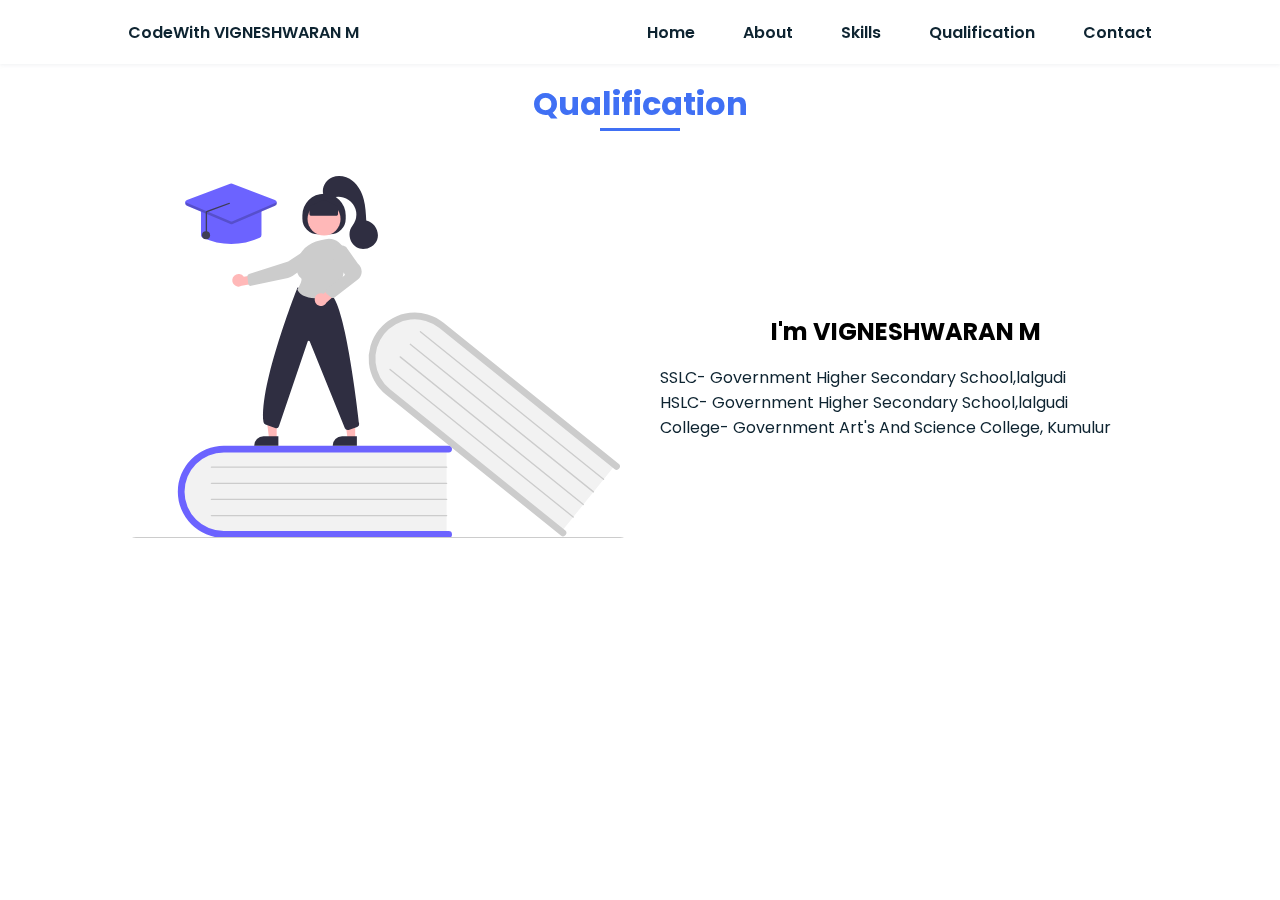
<file: qualification.html>
<!DOCTYPE html>
<html lang="en">
<head>
    <meta charset="UTF-8">
    <meta name="viewport" content="width=device-width, initial-scale=1.0">
    <title>qualification</title> 
    <link rel="shortcut icon" href="vicky4.jpg" type="image/x-icon">
    <link rel="stylesheet" href="style1.css">
    <link
      rel="stylesheet"
      href="https://unpkg.com/boxicons@latest/css/boxicons.min.css"
    />
    <link href="https://unpkg.com/aos@2.3.1/dist/aos.css" rel="stylesheet" />

    <head>
        <body>
            <!-- Header Section -->
    <header class="header">
        <nav class="nav bd_grid">
          <div>
            <a href="#" class="nav_logo">CodeWith VIGNESHWARAN M</a>
          </div>
  
          <div class="nav_menu" id="nav_menu">
            <ul class="nav_list">
              <li class="nav_items">
                <a href="index.html" class="nav_link active">Home</a>
              </li>
              <li class="nav_items">
                <a href="about.html" class="nav_link active">About</a>
              </li>
              <li class="nav_items">
                <a href="skills.html" class="nav_link active">Skills</a>
              </li>
              <li class="nav_items">
                <a href="qualification.html" class="nav_link active">Qualification</a>
              </li>
              <li class="nav_items">
                <a href="contact.html" class="nav_link active">Contact</a>
              </li>
            </ul>
          </div>
  
          <div class="nav_toggle" id="nav_toggle">
            <i class="bx bx-menu-alt-right"></i>
          </div>
        </nav>
      </header>
      <!-- ========== End Header Section ========== -->
      <!-- Qualification SECTION -->
      <section class="qualification section" id="qualification">
        <h2 class="section-title" data-aos="fade-down">Qualification</h2>
    
        <div class="qualification_container bd_grid">
          <div class="qualification_img" data-aos="fade-down" data-aos-delay="50">
            <svg xmlns="http://www.w3.org/2000/svg" data-name="Layer 1"  viewBox="0 0 744 539.28592" xmlns:xlink="http://www.w3.org/1999/xlink"><path d="M702.11417,584.643v130H376.41542c-37.109,0-67.30125-29.15983-67.30125-65s30.19221-65,67.30125-65Z" transform="translate(-228 -180.35704)" fill="#f2f2f2"/><path d="M710.11417,713.643a5.002,5.002,0,0,1-5,5h-334.5a68.5,68.5,0,1,1,0-137h334.5a5,5,0,0,1,0,10h-334.5a58.5,58.5,0,1,0,0,117h334.5A5.002,5.002,0,0,1,710.11417,713.643Z" transform="translate(-228 -180.35704)" fill="#6c63ff"/><path d="M702.11417,614.643h-350a1,1,0,1,1,0-2h350a1,1,0,0,1,0,2Z" transform="translate(-228 -180.35704)" fill="#ccc"/><path d="M702.11417,638.643h-350a1,1,0,1,1,0-2h350a1,1,0,0,1,0,2Z" transform="translate(-228 -180.35704)" fill="#ccc"/><path d="M702.11417,662.643h-350a1,1,0,1,1,0-2h350a1,1,0,0,1,0,2Z" transform="translate(-228 -180.35704)" fill="#ccc"/><path d="M702.11417,686.643h-350a1,1,0,1,1,0-2h350a1,1,0,0,1,0,2Z" transform="translate(-228 -180.35704)" fill="#ccc"/><path d="M953.83158,609.11391,872.26685,710.34235,618.65167,505.99212c-28.89608-23.283-34.11066-64.9324-11.62379-92.84043s64.29244-31.671,93.18852-8.388Z" transform="translate(-228 -180.35704)" fill="#f2f2f2"/><path d="M879.12372,714.583a5.002,5.002,0,0,1-7.03051.7563L611.62467,505.467a68.5,68.5,0,0,1,85.95667-106.6792L958.04988,608.66014a5,5,0,1,1-6.27421,7.7868L691.30713,406.57463a58.5,58.5,0,1,0-73.40825,91.10558L878.36742,707.55253A5.002,5.002,0,0,1,879.12372,714.583Z" transform="translate(-228 -180.35704)" fill="#ccc"/><path d="M935.009,632.47432,662.47086,412.877a1,1,0,1,1,1.25485-1.55736L936.26379,630.917a1,1,0,1,1-1.25484,1.55736Z" transform="translate(-228 -180.35704)" fill="#ccc"/><path d="M919.95085,651.16265,647.41276,431.56531a1,1,0,0,1,1.25484-1.55736L921.20569,649.60529a1,1,0,1,1-1.25484,1.55736Z" transform="translate(-228 -180.35704)" fill="#ccc"/><path d="M904.89274,669.851,632.35466,450.25364a1,1,0,0,1,1.25484-1.55737L906.14759,668.29361a1,1,0,1,1-1.25485,1.55736Z" transform="translate(-228 -180.35704)" fill="#ccc"/><path d="M889.83464,688.5393,617.29655,468.942a1,1,0,1,1,1.25485-1.55736L891.08948,686.98194a1,1,0,1,1-1.25484,1.55736Z" transform="translate(-228 -180.35704)" fill="#ccc"/><path d="M971,719.643H229a1,1,0,0,1,0-2H971a1,1,0,0,1,0,2Z" transform="translate(-228 -180.35704)" fill="#ccc"/><polygon points="338.081 390.622 326.649 390.621 321.212 346.525 338.085 346.527 338.081 390.622" fill="#ffb8b8"/><path d="M318.48241,387.35454h22.04781a0,0,0,0,1,0,0v13.88195a0,0,0,0,1,0,0H304.60048a0,0,0,0,1,0,0v0A13.88193,13.88193,0,0,1,318.48241,387.35454Z" fill="#2f2e41"/><polygon points="221.286 390.622 209.854 390.621 204.417 346.525 221.29 346.527 221.286 390.622" fill="#ffb8b8"/><path d="M201.68787,387.35454h22.04781a0,0,0,0,1,0,0v13.88195a0,0,0,0,1,0,0H187.80594a0,0,0,0,1,0,0v0A13.88193,13.88193,0,0,1,201.68787,387.35454Z" fill="#2f2e41"/><path d="M487.47085,243.89011v-5.00006a32.25,32.25,0,0,1,32.25-32.25h.00006a32.25,32.25,0,0,1,32.25,32.25v5.00006a23.25,23.25,0,0,1-23.25,23.25h-18A23.25,23.25,0,0,1,487.47085,243.89011Z" transform="translate(-228 -180.35704)" fill="#2f2e41"/><circle cx="291.72085" cy="63.94249" r="24.56103" fill="#ffb8b8"/><path d="M634.4877,376.4751" transform="translate(-228 -180.35704)" fill="#ffb8b8"/><path d="M386.12458,328.7126A9.377,9.377,0,0,1,400.40486,330.39l21.05462-3.98267,5.5409,12.20454-29.8122,5.2067a9.42779,9.42779,0,0,1-11.0636-15.106Z" transform="translate(-228 -180.35704)" fill="#ffb8b8"/><path d="M500.57256,284.32827l.27536.41722L466.3221,307.48986l-58.25831,18.60329a3.5078,3.5078,0,0,0-2.412,3.73827l1.2709,10.94662a3.50073,3.50073,0,0,0,4.21024,3.01849l54.82973-11.75277a19.80593,19.80593,0,0,0,7.37148-3.24548L512.122,301.20139a10.01984,10.01984,0,0,0,4.1584-8.94749,9.9752,9.9752,0,0,0-15.43253-7.50841Z" transform="translate(-228 -180.35704)" fill="#ccc"/><path d="M554.85319,558.46572a4.51847,4.51847,0,0,1-4.1377-2.70118l-52.40991-129.501a1.49982,1.49982,0,0,0-2.80859.1582L452.73868,552.4955a4.50087,4.50087,0,0,1-5.88159,2.89111l-14.33838-5.37695a4.48887,4.48887,0,0,1-2.897-3.70459c-6.45044-56.19238,49.80005-198.02978,50.36914-199.45556l.15747-.395,51.2771,11.34277.10669.11621c20.45777,22.31787,37.27344,163.082,40.43677,191.07373a4.47857,4.47857,0,0,1-2.97119,4.74658l-12.65625,4.47608A4.45661,4.45661,0,0,1,554.85319,558.46572Z" transform="translate(-228 -180.35704)" fill="#2f2e41"/><path d="M510.67252,362.36269c-12.42358,0-26.27441-2.477-30.53784-12.70068l-.09814-.23487.13256-.21777c3.36524-5.52149,7.813-14.94043,5.42237-16.7085-4.70923-3.48193-6.99439-9.21-6.79151-17.02539.44043-16.96582,12.00049-32.02881,28.76587-37.48242h.00025A127.64221,127.64221,0,0,1,521.829,274.3207a24.28073,24.28073,0,0,1,20.13257,4.97168,24.5264,24.5264,0,0,1,9.09594,18.8706c.17578,18.13086-2.61548,43.3833-16.91211,60.72022a4.44777,4.44777,0,0,1-2.633,1.53125A122.223,122.223,0,0,1,510.67252,362.36269Z" transform="translate(-228 -180.35704)" fill="#ccc"/><path d="M506.05111,361.68381a9.55593,9.55593,0,0,1,11.67847-6.66417,9.40742,9.40742,0,0,1,1.44781.53625l15.98666-14.54884,11.118,7.49027-22.86179,20.23092a9.53906,9.53906,0,0,1-10.81319,4.58661A9.39418,9.39418,0,0,1,506.05111,361.68381Z" transform="translate(-228 -180.35704)" fill="#ffb8b8"/><path d="M532.63175,361.86855a4.48762,4.48762,0,0,1-2.84546-1.01514l-6.30444-5.15185a4.49995,4.49995,0,0,1,.10913-7.05518l26.44165-20.27978a1.50334,1.50334,0,0,0,.28345-2.09473L533.99577,304.6957a13.28507,13.28507,0,0,1,.88745-17.11426h0a13.24793,13.24793,0,0,1,17.88769-1.43067l.10327.10889,17.042,24.40235a15.19267,15.19267,0,0,1-.36011,24.18554l-34.24561,26.13867A4.50736,4.50736,0,0,1,532.63175,361.86855Z" transform="translate(-228 -180.35704)" fill="#ccc"/><path d="M497.96524,237.39008V225.20393l21.75561-9.5,20.74439,9.5v12.18615a2,2,0,0,1-2,2h-38.5A2,2,0,0,1,497.96524,237.39008Z" transform="translate(-228 -180.35704)" fill="#2f2e41"/><path d="M518.72211,208.25668c-3.19879-10.23852,3.51931-21.97233,13.45085-26.025s21.81344-1.21974,30.19368,5.47588,13.57963,16.72441,16.33459,27.09118,3.27788,21.17682,3.7865,31.89135c12.20223,2.24139,20.50283,16.71428,16.27576,28.37833s-19.87268,17.45879-30.67781,11.3623-13.93468-22.48461-6.13639-32.1337a26.37385,26.37385,0,0,0-30.68776-40.9097C525.24773,215.90224,517.702,209.36793,518.72211,208.25668Z" transform="translate(-228 -180.35704)" fill="#2f2e41"/><path d="M381.61417,281.43984a104.44868,104.44868,0,0,1-42.34814-9.2749,4.47254,4.47254,0,0,1-2.65186-4.104V231.643a4.505,4.505,0,0,1,4.5-4.5h81a4.50508,4.50508,0,0,1,4.5,4.5v36.418a4.47272,4.47272,0,0,1-2.65185,4.104h0A104.44869,104.44869,0,0,1,381.61417,281.43984Z" transform="translate(-228 -180.35704)" fill="#6c63ff"/><path d="M381.60306,251.93691a4.50521,4.50521,0,0,1-1.74865-.35156l-64.23194-27.09961a4.49965,4.49965,0,0,1,.15308-8.353L380.00834,191.765a4.48365,4.48365,0,0,1,3.2113.00684l63.37207,24.36767a4.50012,4.50012,0,0,1,.15406,8.3379L383.373,251.57656A4.507,4.507,0,0,1,381.60306,251.93691Z" transform="translate(-228 -180.35704)" fill="#6c63ff"/><circle cx="116.11417" cy="88.28592" r="6" fill="#3f3d56"/><path d="M446.96476,220.63082,383.59171,247.73a3.99993,3.99993,0,0,1-3.12744.00757l-64.23193-27.09882a3.92451,3.92451,0,0,1-1.9126-1.68109,3.997,3.997,0,0,0,1.9126,5.68109l64.23193,27.09882a3.99993,3.99993,0,0,0,3.12744-.00757l63.37305-27.09918a3.99713,3.99713,0,0,0,1.89453-5.67322A3.92676,3.92676,0,0,1,446.96476,220.63082Z" transform="translate(-228 -180.35704)" opacity="0.2"/><path d="M344.61832,268.61952a1,1,0,0,0,1-1V234.1581l32.9812-12.01514a1.00011,1.00011,0,0,0,.02979-2l-32.9812,12.01514a1.96167,1.96167,0,0,0-1.43335.57519,1.98569,1.98569,0,0,0-.59644,1.42481v33.46142A1.00005,1.00005,0,0,0,344.61832,268.61952Z" transform="translate(-228 -180.35704)" fill="#3f3d56"/>
</svg>
                      
          </div>
    
          <div>
            <h2
              class="qualification_subtitle"
              data-aos="fade-down"
              data-aos-delay="350"
            >
              I'm VIGNESHWARAN M
            </h2>
            <p class="qualification_text" data-aos="fade-down" data-aos-delay="450">
              SSLC-    Government Higher Secondary School,lalgudi 
              <br>
              HSLC-    Government Higher Secondary School,lalgudi
              <br>
              College- Government Art's And Science College, Kumulur

            </p>
          </div>
        </div>
      </section>  
    

  <!-- ========== End qualification section ========== -->
  <script src="https://unpkg.com/aos@2.3.1/dist/aos.js"></script>
  <script src="main.js"></script>
  <script>
      AOS.init({
        duration: 1200,
        once: false,
      });
    </script>
</body>
</html>
</file>
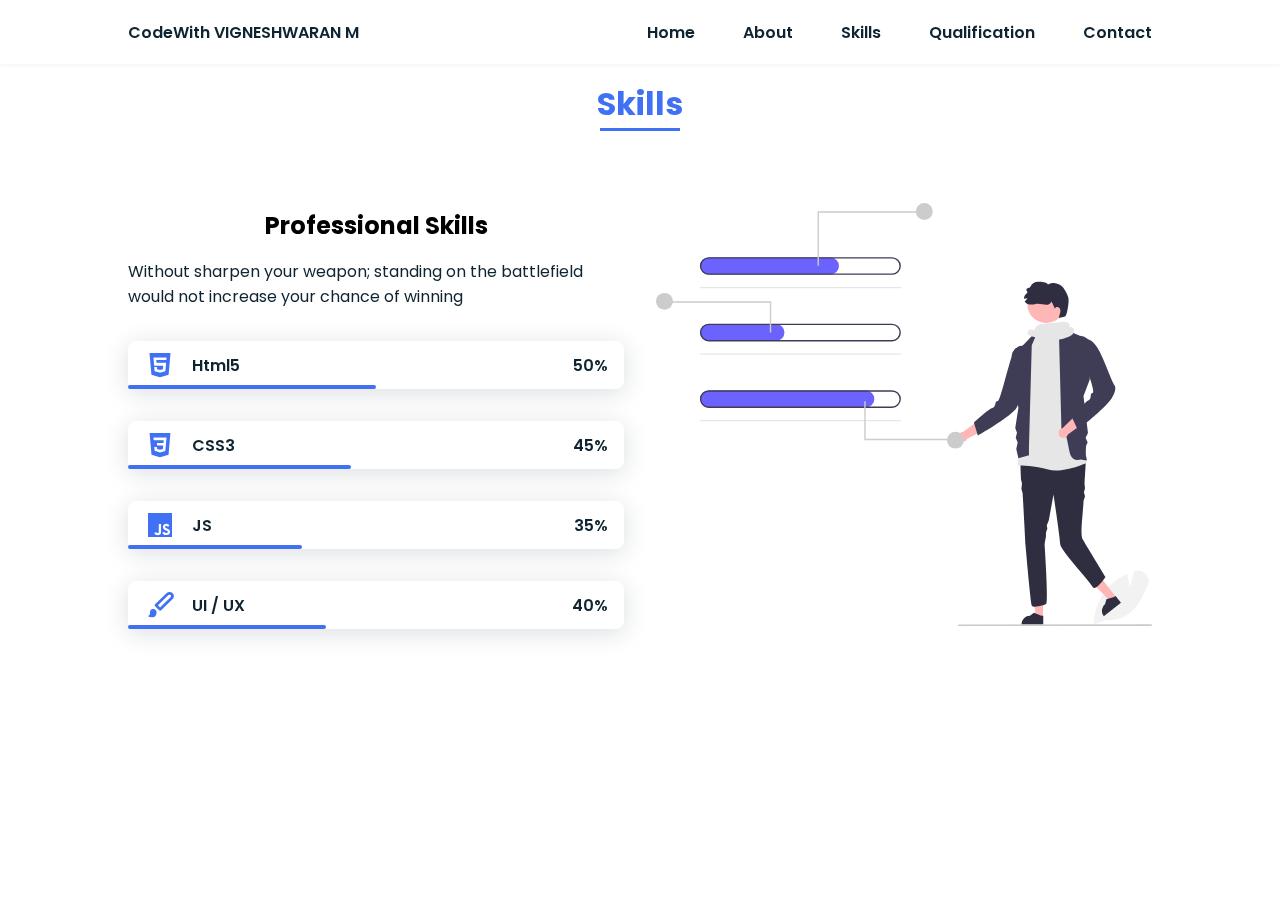
<file: skills.html>
<!DOCTYPE html>
<html lang="en">
<head>
    <meta charset="UTF-8">
    <meta name="viewport" content="width=device-width, initial-scale=1.0">
    <title>skills</title> 
    <link rel="shortcut icon" href="vicky4.jpg" type="image/x-icon">
    <link rel="stylesheet" href="style1.css">
    <link
      rel="stylesheet"
      href="https://unpkg.com/boxicons@latest/css/boxicons.min.css"
    />
    <link href="https://unpkg.com/aos@2.3.1/dist/aos.css" rel="stylesheet" />

    <head>
        <body>
            <!-- Header Section -->
    <header class="header">
        <nav class="nav bd_grid">
          <div>
            <a href="#" class="nav_logo">CodeWith VIGNESHWARAN M</a>
          </div>
  
          <div class="nav_menu" id="nav_menu">
            <ul class="nav_list">
              <li class="nav_items">
                <a href="index.html" class="nav_link active">Home</a>
              </li>
              <li class="nav_items">
                <a href="about.html" class="nav_link active">About</a>
              </li>
              <li class="nav_items">
                <a href="skills.html" class="nav_link active">Skills</a>
              </li>
              <li class="nav_items">
                <a href="qualification.html" class="nav_link active">Qualification</a>
              </li>
              <li class="nav_items">
                <a href="contact.html" class="nav_link active">Contact</a>
              </li>
            </ul>
          </div>
  
          <div class="nav_toggle" id="nav_toggle">
            <i class="bx bx-menu-alt-right"></i>
          </div>
        </nav>
      </header>
      <!-- ========== End Header Section ========== -->
      <!-- SKILLS SECTION -->
         <section class="skills section" id="skills">
            <h2 class="section-title" data-aos="fade-down">Skills</h2>
    
            <div class="skills_container bd_grid">
              <div>
                <h2
                  class="skills_subtitle"
                  data-aos="fade-down"
                  data-aos-delay="250"
                >
                  Professional Skills
                </h2>
                <p class="skills_text" data-aos="fade-down" data-aos-delay="350">
                  Without sharpen your weapon; standing on the battlefield would not
                  increase your chance of winning
                </p>
                <!-- SKILLS HTML -->
                <div class="skills_data" data-aos="fade-right">
                  <div class="skills_name">
                    <i class="bx bxl-html5 skill_icon"></i>
                    <span class="skill_name">Html5</span>
                  </div>
    
                  <div><span class="skill_percentage">50%</span></div>
    
                  <div class="skill_bar skill_html"></div>
                </div>
    
                <!-- SKILLS css -->
                <div class="skills_data" data-aos="fade-right" data-aos-delay="250">
                  <div class="skills_name">
                    <i class="bx bxl-css3 skill_icon"></i>
                    <span class="skill_name">CSS3</span>
                  </div>
    
                  <div><span class="skill_percentage">45%</span></div>
    
                  <div class="skill_bar skill_css"></div>
                </div>
    
                <!-- SKILLS JS -->
                <div class="skills_data" data-aos="fade-right" data-aos-delay="250">
                  <div class="skills_name">
                    <i class="bx bxl-javascript skill_icon"></i>
                    <span class="skill_name">JS</span>
                  </div>
    
                  <div><span class="skill_percentage">35%</span></div>
    
                  <div class="skill_bar skill_js"></div>
                </div>
    
                <!-- SKILLS UI/UX -->
                <div class="skills_data" data-aos="fade-right" data-aos-delay="250">
                  <div class="skills_name">
                    <i class="bx bxs-paint skill_icon"></i>
                    <span class="skill_name">UI / UX</span>
                  </div>
    
                  <div><span class="skill_percentage">40%</span></div>
    
                  <div class="skill_bar skill_ui"></div>
                </div>
                </div>
              
    
              <div data-aos="fade-left" data-aos-delay="350">
             <svg xmlns="http://www.w3.org/2000/svg" data-name="Layer 1"  viewBox="0 0 700.74679 597.77667" xmlns:xlink="http://www.w3.org/1999/xlink"><path d="M868.01492,746.55858l.0152-.697a80.52864,80.52864,0,0,1,30.11215-60.64309,78.13219,78.13219,0,0,1,16.78623-10.11535l.572-.25474.09758.61813c1.16153,7.3802,3.0009,14.91288,3.85784,18.25612l5.74416-22.41411.63822-.18437a15.27246,15.27246,0,0,1,16.303,5.20879,15.53409,15.53409,0,0,1,1.61173,17.33177c-1.33891,2.49455-2.655,5.09733-3.92819,7.61425-4.37386,8.6493-8.89655,17.59309-15.48708,24.54163a48.6753,48.6753,0,0,1-39.25924,14.64528Z" transform="translate(-249.62661 -151.11166)" fill="#f2f2f2"/><polygon points="546.768 585.081 536.773 585.08 532.017 546.524 546.77 546.525 546.768 585.081" fill="#ffb6b6"/><path d="M796.747,746.62045l-30.73878-.00116v-.38874a11.96505,11.96505,0,0,1,11.96439-11.9642h.00074l5.61483-4.2597,10.476,4.26035,2.68329.00009Z" transform="translate(-249.62661 -151.11166)" fill="#2f2e41"/><polygon points="650.238 556.92 642.341 563.048 614.944 535.505 626.599 526.46 650.238 556.92" fill="#ffb6b6"/><path d="M906.53628,716.053l-24.28357,18.84624-.23835-.3071a11.965,11.965,0,0,1,2.11584-16.78725l.00058-.00045,1.82379-6.80774,10.888-3.05769,2.11979-1.64516Z" transform="translate(-249.62661 -151.11166)" fill="#2f2e41"/><path d="M856.62661,521.48485s-.68218,10.43874-1.54259,25.36144c-.14111,2.44744.69106,5.10617.54259,7.76856-.09851,1.76641-1.17624,3.48366-1.27636,5.32545-.10567,1.94378,1.38234,3.66437,1.27636,5.67455-.10355,1.964-1.80109,4.21635-1.90349,6.22674-1.102,21.63419-5.09651,47.53327-1.09651,54.77326,1.97134,3.56812,32,53,32,53s-14,21-18,14c-5.28313-9.24547-46-52.5-46-60.76,0-8.25-9.41993-70.08-9.41993-70.08l-6.56834,36.59036-3.01173,7.24966.94634,4.25606-1.94634,5.74394-.10516,5.68434-1.89484,10.55565s5.69995,82.24,2.49,84.53c-3.22,2.3-18.81006,6.43-20.64991,2.3-1.83007-4.13-8.84008-85.83-8.84008-85.83s-1.91993-37.43994-4-72.24c-.11988-2.02-1.54-4.46-1.65-6.45-.13-2.31.77-5.30994.65-7.55-.13-2.56994-1.27-4.38-1.38-6.84-.85-19.01-.98-33.99.53992-36.27,4.59009-6.88,8.72009-12.38,8.72009-12.38s65.6-16.06,82.12,4.58Z" transform="translate(-249.62661 -151.11166)" fill="#2f2e41"/><path d="M797.62661,324.61485l15.81737-.88448,11.92026,6.50684,33.14757,187.71555s-33.8852,15.66209-54.8852,9.66209-43.1148-5.66209-43.1148-5.66209l16.1148-179.33791,13-12Z" transform="translate(-249.62661 -151.11166)" fill="#e6e6e6"/><path d="M824.01455,328.59465l24.483,9.99826a16.66267,16.66267,0,0,1,15.58371,13.66737l-1.6245,48.35257-8.83011,23.002,6.29683,52.40017-3.29683,6.59983,2.84875,6.73651c-4.18164,6.78919-3.33044,15.68512-.84875,25.26349h-3l-6-1S836.417,518.201,833.7107,501.72978c-7.08409-43.11493-11.08409-24.11493-11.08409-24.11493l-3.4872-133.77245Z" transform="translate(-249.62661 -151.11166)" fill="#3f3d56"/><path d="M790.62661,328.61485,767.7557,352.59291A16.66267,16.66267,0,0,0,752.172,366.26028l9.45462,74.35457-4.43717,28.53025,2.43717,6.46975-1.765,7.31259,2.765,6.68741-2,9,3,13,15-4-.1148-10.66209,4-145Z" transform="translate(-249.62661 -151.11166)" fill="#3f3d56"/><path d="M714.354,451.87174l-31.15473,22.607a6.803,6.803,0,1,0,6.422,9.86626L731.98568,461.729Z" transform="translate(-249.62661 -151.11166)" fill="#ffb6b6"/><path d="M757.62661,356.61485c-5.92121,2.7311-20.54883,72.65156-24.8419,74.134s-2.65392,1.25967-3.2562,2.49728-.74795,6.7793-4.86925,7.42965-25.896,20.50182-25.896,20.50182l5.51957,18.3993s41.90147-23.93873,53.45495-37.195,17.774-81.42911,17.774-81.42911l1.18175-6.80129S763.54781,353.88375,757.62661,356.61485Z" transform="translate(-249.62661 -151.11166)" fill="#3f3d56"/><path d="M851.58866,442.63989l-27.76457,26.66127a6.803,6.803,0,1,0,7.71282,8.89365l38.86738-28.20563Z" transform="translate(-249.62661 -151.11166)" fill="#ffb6b6"/><path d="M855.62661,362.61485c-5.49132,3.5164,15.37534,54.52026,11.32578,56.57677s-2.45637,1.61131-2.88345,2.91974.18767,6.81786-3.8057,8.02658-22.84379,23.85561-22.84379,23.85561l7.98773,17.46986s38.22762-29.45241,47.85648-44.16628,3.363-19.68228,3.363-19.68228c-11.94605-25.37237-23.11939-66.75079-40-64C856.62661,343.61485,861.11792,359.09846,855.62661,362.61485Z" transform="translate(-249.62661 -151.11166)" fill="#3f3d56"/><circle cx="551.39233" cy="142.73745" r="26.80653" fill="#ffb6b6"/><path d="M828.16428,311.12189s-5.904,1.61882-9.33976,2.52007c.17761-2.55664,1.28486-4.95,1.84714-7.45109s.44025-5.44257-1.41851-7.20853-5.73-1.07792-6.02951,1.46313q-2.35871-5.04375-4.72718-10.1059c-4.50223,9.26712-13.70672,1.36989-23.74286,3.71145-5.11992,1.20608-11.53673.688-14.24163-3.82337a16.71144,16.71144,0,0,0,3.782-4.53721,15.26826,15.26826,0,0,1-4.8081.60916,10.07877,10.07877,0,0,1,4.45653-8.1348c1.44345-.94375-2.12937-4.30177-.86958-5.48383,2.58379-2.41255,4.31775-.77428,5.8442-3.95434a11.74567,11.74567,0,0,1,10.61238-6.48825c4.38693.10274,12.24765.0604,13.94968,4.102,5.42448-3.551,12.9755-2.5477,18.27776,1.17736,4.40717,3.08424,9.42281,12.40684,10.52973,17.6696C833.39351,290.45,830.95413,306.53528,828.16428,311.12189Z" transform="translate(-249.62661 -151.11166)" fill="#2f2e41"/><path d="M496.12661,252.11485H324.47817A12.21074,12.21074,0,0,1,312.154,240.93419a12.00675,12.00675,0,0,1,11.97266-12.81934h172a12,12,0,0,1,0,24Z" transform="translate(-249.62661 -151.11166)" fill="#6c63ff"/><path d="M594.86293,271.61485H312.62661a1,1,0,0,1,0-2H594.86293a1,1,0,0,1,0,2Z" transform="translate(-249.62661 -151.11166)" fill="#e6e6e6"/><path d="M583.12661,252.61485h-259a12.5,12.5,0,0,1,0-25h259a12.5,12.5,0,0,1,0,25Zm-259-23a10.5,10.5,0,0,0,0,21h259a10.5,10.5,0,0,0,0-21Z" transform="translate(-249.62661 -151.11166)" fill="#3f3d56"/><path d="M419.12661,346.11485H324.47817A12.21074,12.21074,0,0,1,312.154,334.93419a12.00675,12.00675,0,0,1,11.97266-12.81934h95a12,12,0,0,1,0,24Z" transform="translate(-249.62661 -151.11166)" fill="#6c63ff"/><path d="M594.86293,365.61485H312.62661a1,1,0,0,1,0-2H594.86293a1,1,0,0,1,0,2Z" transform="translate(-249.62661 -151.11166)" fill="#e6e6e6"/><path d="M583.12661,346.61485h-259a12.5,12.5,0,0,1,0-25h259a12.5,12.5,0,0,1,0,25Zm-259-23a10.5,10.5,0,0,0,0,21h259a10.5,10.5,0,0,0,0-21Z" transform="translate(-249.62661 -151.11166)" fill="#3f3d56"/><path d="M546.12661,440.11485H324.47817A12.21074,12.21074,0,0,1,312.154,428.93419a12.00675,12.00675,0,0,1,11.97266-12.81934h222a12,12,0,0,1,0,24Z" transform="translate(-249.62661 -151.11166)" fill="#6c63ff"/><path d="M594.86293,459.61485H312.62661a1,1,0,0,1,0-2H594.86293a1,1,0,0,1,0,2Z" transform="translate(-249.62661 -151.11166)" fill="#e6e6e6"/><path d="M583.12661,440.61485h-259a12.5,12.5,0,0,1,0-25h259a12.5,12.5,0,0,1,0,25Zm-259-23a10.5,10.5,0,0,0,0,21h259a10.5,10.5,0,0,0,0-21Z" transform="translate(-249.62661 -151.11166)" fill="#3f3d56"/><polygon points="230.214 88.806 228.214 88.806 228.214 11.763 372.871 11.763 372.871 13.763 230.214 13.763 230.214 88.806" fill="#ccc"/><circle cx="379.0541" cy="11.9459" r="11.9459" fill="#ccc"/><polygon points="160.786 182.806 162.786 182.806 162.786 138.763 18.129 138.763 18.129 140.763 160.786 140.763 160.786 182.806" fill="#ccc"/><circle cx="11.9459" cy="138.9459" r="11.9459" fill="#ccc"/><polygon points="296.214 280.201 294.214 280.201 294.214 335.244 416.871 335.244 416.871 333.244 296.214 333.244 296.214 280.201" fill="#ccc"/><circle cx="423.0541" cy="335.06048" r="11.9459" fill="#ccc"/><path d="M949.18271,748.581l-271.75.30734a1.19069,1.19069,0,1,1,0-2.38137l271.75-.30733a1.19068,1.19068,0,0,1,0,2.38136Z" transform="translate(-249.62661 -151.11166)" fill="#cacaca"/><path d="M839.70638,328.61772a4.459,4.459,0,0,0-6.04285-1.43262c1.47-2.04278.36243-5.53375-1.94165-6.94482-2.61035-1.59876-5.908-1.33392-8.95251-1.016L797.81246,321.831c-2.8775.30053-5.83478.62445-8.3963,1.96954s-4.6687,3.97016-4.52069,6.85962a14.35827,14.35827,0,0,0-6.12183-.83026c-2.05145.3233-4.07452,1.82269-4.2934,3.88794-.35125,3.31409,3.5857,5.228,6.79212,6.13653q8.93041,2.53033,17.86084,5.0608l-1.8357.39233a76.07616,76.07616,0,0,0,34.45551-4.98456c2.50818-.98889,5.04779-2.17328,6.804-4.21893S841.07973,330.93785,839.70638,328.61772Z" transform="translate(-249.62661 -151.11166)" fill="#e6e6e6"/>
            </svg>
              </div>
            </div>
          </section>
          <!-- ========== End skilld section ========== -->
          <script src="https://unpkg.com/aos@2.3.1/dist/aos.js"></script>
          <script src="main.js"></script>
  <script>
      AOS.init({
        duration: 1200,
        once: false,
      });
    </script>
</body>
</html>
</file>
<file: style1.css>
/* Google Font - Poppins */
@import url("https://fonts.googleapis.com/css2?family=Poppins:ital,wght@0,100;0,200;0,300;0,400;0,500;0,600;0,700;0,800;0,900;1,100;1,200;1,300;1,400;1,500;1,600;1,700;1,800;1,900&display=swap");
/* Variables */
:root {
  --header-height: 3rem;
  --font-semi: 600;
}

/* Colors */

:root {
  --first-color: #4070f4;
  --second-color: #0e2431;
  --gardient-color: linear-gradient(to right, #5001fb, #8e0af3);
}

/* FONT STYLE */
:root {
  --body-font: "Poppins", sans-serif;
  --big-font-size: 2rem;
  --h2-font-size: 1.5rem;
  --nomral-font-size: 0.938rem;
}

/* Media Screen Min-Width : 768px */
@media screen and (min-width: 768px) {
  :root {
    --big-font-size: 3.5rem;
    --h2-font-size: 2rem;
    --nomral-font-size: 1rem;
  }
}

/* Margins */
:root {
  --mb-1: 0.5rem;
  --mb-2: 1rem;
  --mb-3: 1.5rem;
  --mb-4: 2rem;
  --mb-5: 2.5rem;
  --mb-6: 3rem;
}

/* Z-index */
:root {
  --z-back: -10;
  --z-normal: 1;
  --z-tooltip: 10;
  --z-fixed: 100;
}

/* Base */
*,
::before,
::before {
  box-sizing: border-box;
}

html {
  scroll-behavior: smooth;
}

body {
  margin: var(--header-height) 0 0 0;
  font-family: var(--body-font);
  font-size: var(--nomral-font-size);
  color: var(--second-color);
}

h1,
h2,
p {
  margin: 0;
}

ul {
  margin: 0;
  padding: 0;
  list-style: none;
}

a {
  text-decoration: none;
}

img {
  max-width: 100%;
  height: auto;
  display: block;
}

/* CUSTOM CSS CLASSES */

/* LAYOUT */
.bd_grid {
  max-width: 1024px;
  display: grid;
  grid-template-columns: 100%;
  grid-column-gap: 2rem;
  width: calc(100% - 2rem);
  margin-left: var(--mb-2);
  margin-right: var(--mb-2);
}

.header {
  width: 100%;
  position: fixed;
  top: 0;
  left: 0;
  z-index: var(--z-fixed);
  background: #fff;
  box-shadow: 0 1px 4px rgba(146, 161, 176, 0.15);
}

/* Navbar */
.nav {
  height: var(--header-height);
  display: flex;
  justify-content: space-between;
  align-items: center;
  font-weight: var(--font-semi);
}

@media screen and (max-width: 768px) {
  .nav_menu {
    position: fixed;
    top: var(--header-height);
    right: -100%;
    width: 80%;
    height: 100%;
    padding: 2rem;
    background-color: var(--second-color);
    transition: 0.5s;
  }
}

.nav_items {
  margin-bottom: var(--mb-4);
}

.nav_link {
  position: relative;
  color: #fff;
}

.nav_link:hover {
  position: relative;
}

.nav_link:hover::after {
  position: absolute;
  content: "";
  width: 100%;
  height: 0.18rem;
  left: 0;
  top: 2rem;
  background-color: var(--first-color);
}

.nav_logo {
  color: var(--second-color);
}

.nav_toggle {
  color: var(--second-color);
  font-size: 1.5rem;
  cursor: pointer;
}

/* ACTIVE MENU */
.active::after {
  position: absolute;
  content: "";
  width: 100%;
  height: 0.18rem;
  left: 0;
  top: 2rem;
  background-color: var(--first-color);
}

.show {
  right: 0;
}

.home {
  height: calc(100vh - 3rem);
  row-gap: 1rem;
}

.home_data {
  align-self: center;
}

.home_title {
  font-size: var(--big-font-size);
  margin-bottom: var(--mb-5);
}

.home_title-color {
  color: var(--first-color);
}

.home_social {
  display: flex;
  flex-direction: column;
}

.home_social-icon {
  width: max-content;
  margin-bottom: var(--mb-2);
  font-size: 1.5rem;
  color: var(--second-color);
}

.home_social-icon:hover {
  color: var(--first-color);
}

.home_img {
  position: absolute;
  right: 0;
  bottom: 0;
  width: 300px;
}

.home_img svg {
  width: 100%;
}

/* BUTTONS */
.button {
  display: inline-block;
  color: #fff;
  padding: 0.75rem 2.5rem;
  font-weight: var(--font-semi);
  border-radius: 0.5rem;
  background: var(--gardient-color);
}

.button:hover {
  box-shadow: 0 10px 36px rgba(0, 0, 0, 0.15);
}

.section {
  padding-top: 3rem;
  padding-bottom: 2rem;
}

.section-title {
  position: relative;
  font-size: var(--h2-font-size);
  color: var(--first-color);
  margin-top: var(--mb-2);
  margin-bottom: var(--mb-4);
  text-align: center;
}

.section-title::after {
  position: absolute;
  content: "";
  width: 64px;
  height: 0.18rem;
  left: 0;
  right: 0;
  margin: auto;
  top: 2rem;
  background-color: var(--first-color);
}

/* ABOUT SECTION */

.about_container {
  row-gap: 2rem;
  text-align: center;
}

.about_subtitle {
  margin-bottom: var(--mb-2);
}

.about_img {
  justify-content: center;
}

.about_img svg {
  width: 300px;
  border-radius: 0.5rem;
}

/* SKILLS */
.skills_container {
  row-gap: 2rem;
  text-align: center;
}

.skills_subtitle {
  margin-bottom: var(--mb-2);
}

.skills_text {
  margin-bottom: var(--mb-4);
}

.skills_data {
  display: flex;
  justify-content: space-between;
  align-items: center;
  position: relative;
  font-weight: var(--font-semi);
  padding: 0.5rem 1rem;
  margin-bottom: var(--mb-4);
  border-radius: 0.5rem;
  box-shadow: 0 4px 25px rgba(14, 36, 49, 0.15);
}

.skill_icon {
  font-size: 2rem;
  margin-right: var(--mb-2);
  color: var(--first-color);
}

.skills_name {
  display: flex;
  align-items: center;
}

.skill_bar {
  position: absolute;
  left: 0;
  bottom: 0;
  background-color: var(--first-color);
  height: 0.25rem;
  border-radius: 0.5rem;
  z-index: var(--z-back);
}

.skill_html {
  width: 50%;
}

.skill_css {
  width: 45%;
}

.skill_js {
  width: 35%;
}

.skill_ui {
  width: 40%;
}

/* Qualification */

.qualification {
  text-align: center;
}
.qualification_container {
  row-gap: 2rem;
  
}

.qualification_subtitle {
  margin-bottom: var(--mb-2);
}

.qualification_img {
  justify-content: center;
}

.qualification_img svg {
  width: 500px;
  border-radius: 0.5rem;
}


/* Contact */

.control_input {
  width: 100%;
  font-size: var(--nomral-font-size);
  font-weight: var(--font-semi);
  padding: 1rem;
  border-radius: 0.5rem;
  border: 1.5px solid var(--second-color);
  outline: none;
  margin-bottom: var(--mb-4);
}

.control_button {
  display: block;
  border: none;
  outline: none;
  font-size: var(--nomral-font-size);
  cursor: pointer;
  margin-left: auto;
}

.contact_container {
  row-gap: 2rem;
  
}

.contact_img {
  justify-content: center;
}

.contact_img svg {
  width: 500px;
  border-radius: 0.5rem;
}

/***** foooter *****/
.footer_title {
  color: var(--first-color);
  font-size: 2rem;
  margin-bottom: var(--mb-4);
  text-align: center;
}


.contact-content__icons {
  display: flex;
  justify-content: space-evenly;
  align-items: center;
  font-size: 30px;
}
.fa {
  padding: 20px;
  border-radius: 50%;
  text-align: center;
  text-decoration: none;
  color: blue;
  transition: 400ms;
}
.fa-twitter:hover {
  color: #000000;
  background: #55ACEE;
  box-shadow: 0 0 12px 2px #55ACEE;
}
.fa-google:hover {
  background: red;
  box-shadow: 0 0 12px 2px green;
}
.fa-github:hover {
  color: #000000;
  background: white;
  box-shadow: 0 0 12px 2px black;
}
.fa-facebook:hover {
  color: #000000;
  background: blue;
  box-shadow: 0 0 12px 2px white;
}
.fa-instagram:hover {
  font-weight: 500;
  background: crimson;
  box-shadow: 0 0 12px 2px crimson;
}
footer {
  height: 20vh;
}
h2 {
  text-align: center;
  margin-top: 2rem;
  color: black;
}
/***** End foooter *****/


@media screen and (min-width: 768px) {
  body {
    margin: 0;
  }

  .section {
    padding-top: 4rem;
    padding-bottom: 3rem;
  }
  .section-title {
    margin-bottom: var(--mb-6);
  }

  .section-title::after {
    width: 80px;
    top: 3rem;
  }

  .nav {
    height: calc(var(--header-height) + 1rem);
  }

  .nav_items {
    margin-left: var(--mb-6);
    margin-bottom: 0;
  }

  .nav_list {
    display: flex;
    padding-top: 0;
  }

  .nav_toggle {
    display: none;
  }

  .nav_link {
    color: var(--second-color);
  }

  .home {
    height: 100vh;
  }

  .home_data {
    align-self: flex-end;
  }
  .home_social {
    padding-top: 0;
    padding-bottom: 2.5rem;
    flex-direction: row;
    align-self: flex-end;
  }

  .home_social-icon {
    margin-bottom: 0;
    margin-right: var(--mb-4);
  }

  .home_img {
    width: 460px;
    bottom: 15%;
  }

  .home_img svg {
    width: 100%;
  }

  .about_container,
  .skills_container,
  .qualification_container,
  .contact_container {
    grid-template-columns: repeat(2, 1fr);
    align-items: center;
    text-align: initial;
  }
  
  .about_img svg {
    width: 450px;
  }

  

  .contact_form {
    height: 500px;
    width: 400px;
  }


.contact_img svg {
  width: 450px;
}


@media screen and (min-width: 1024px) {
  .bd_grid {
    margin-left: auto;
    margin-right: auto;
  }

  .home_img {
    right: 10%;
  }
}
</file>
